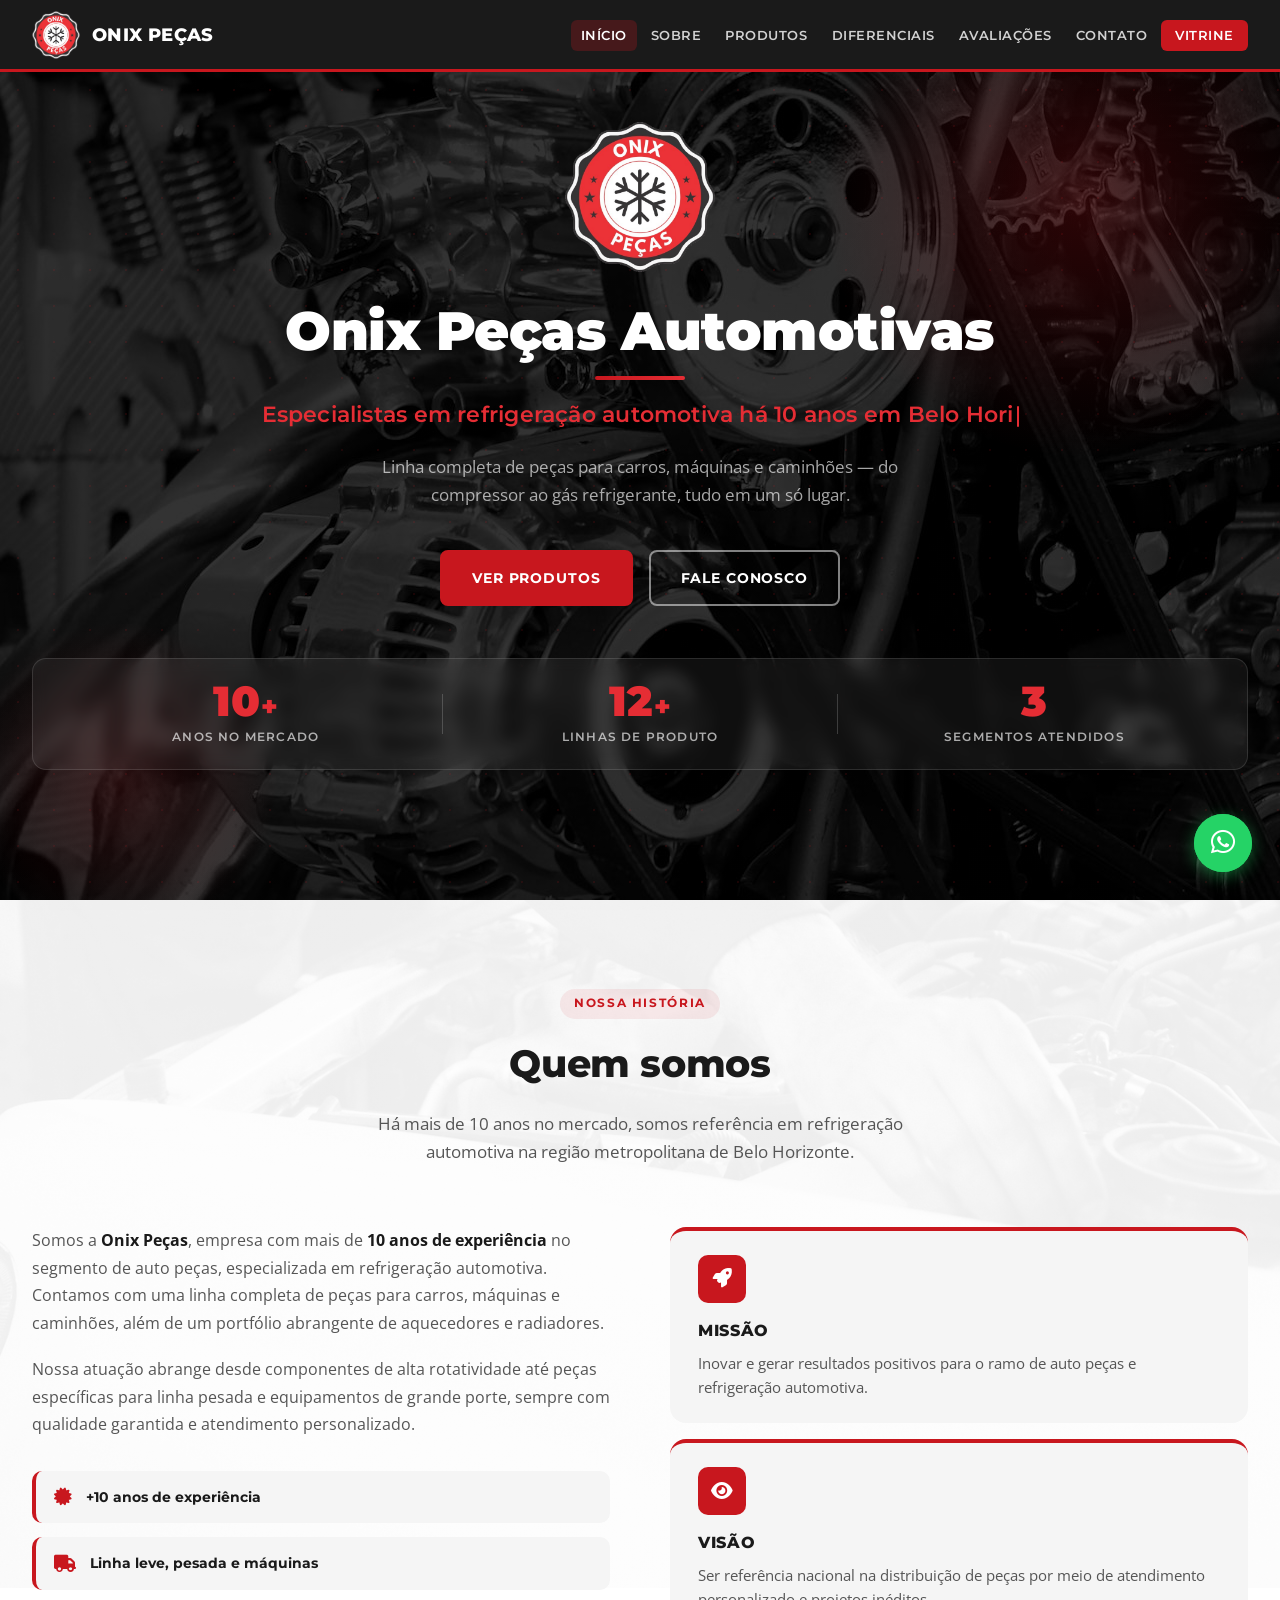
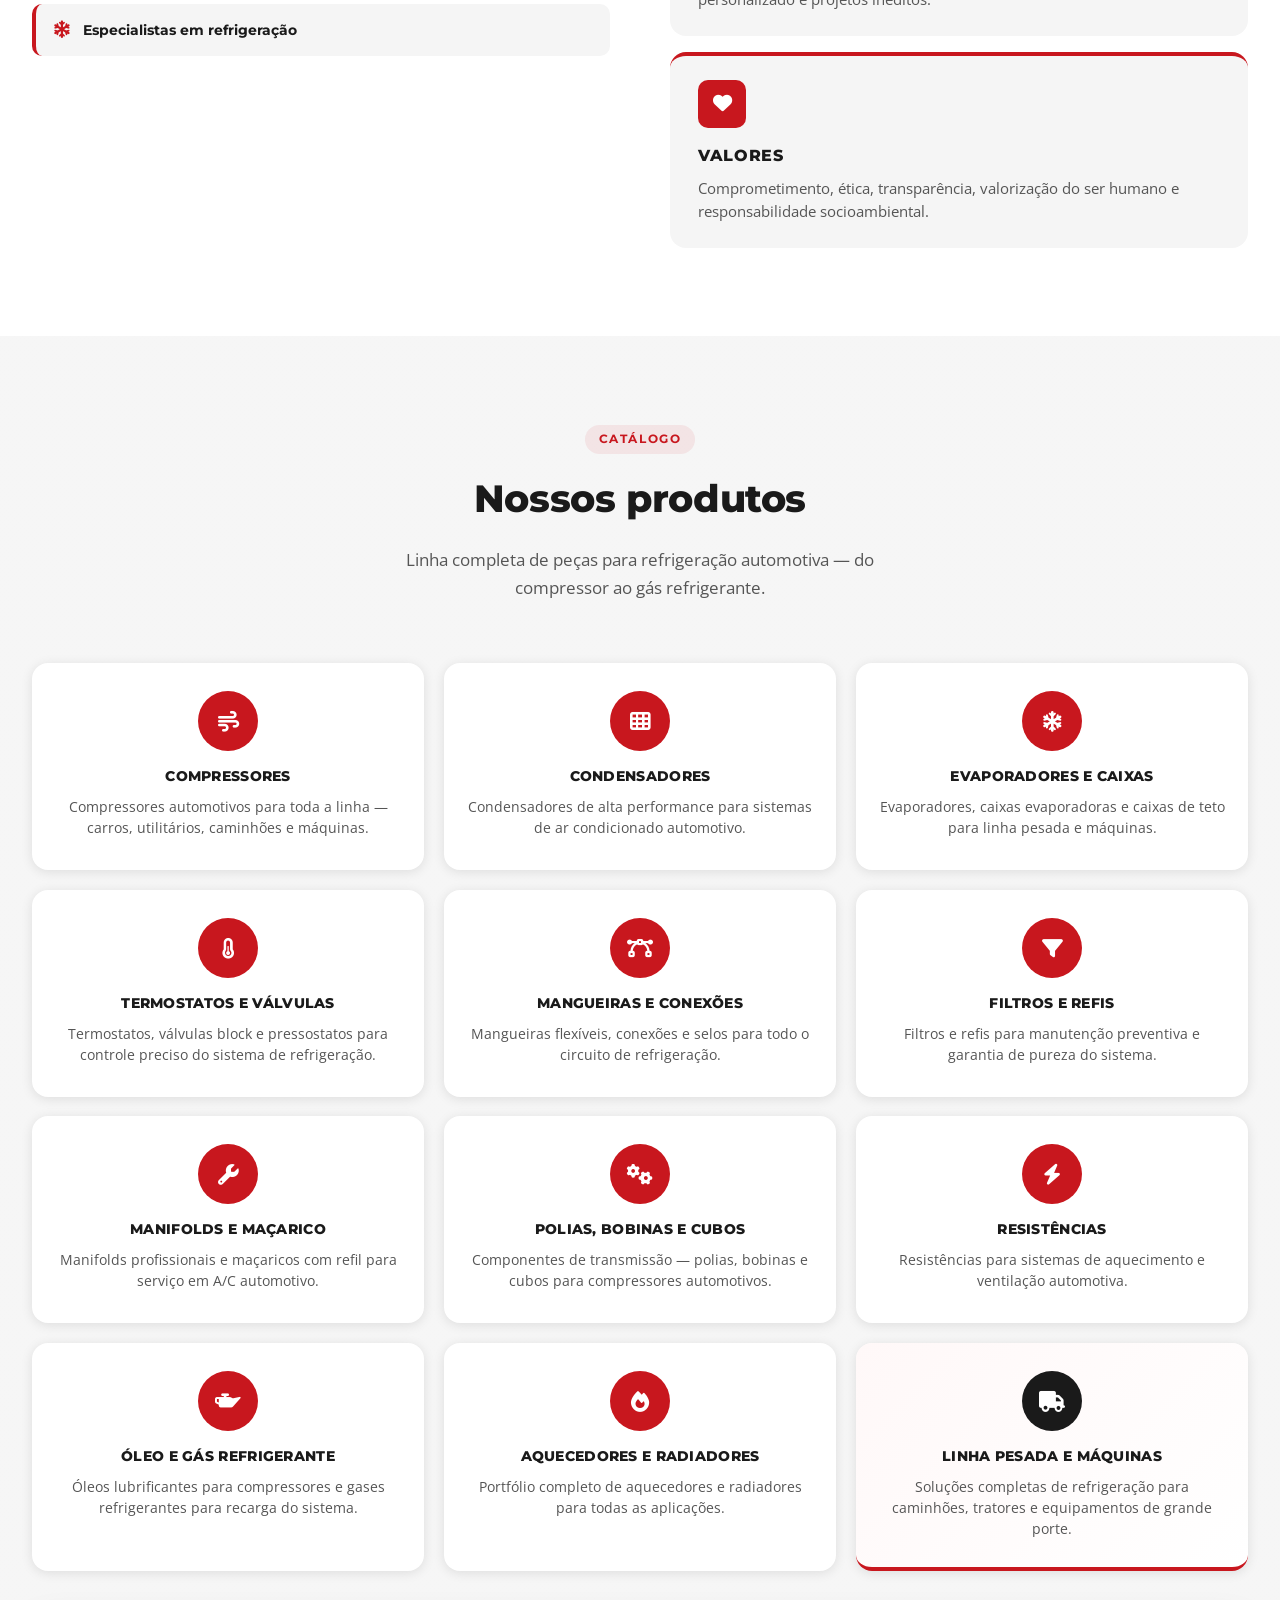
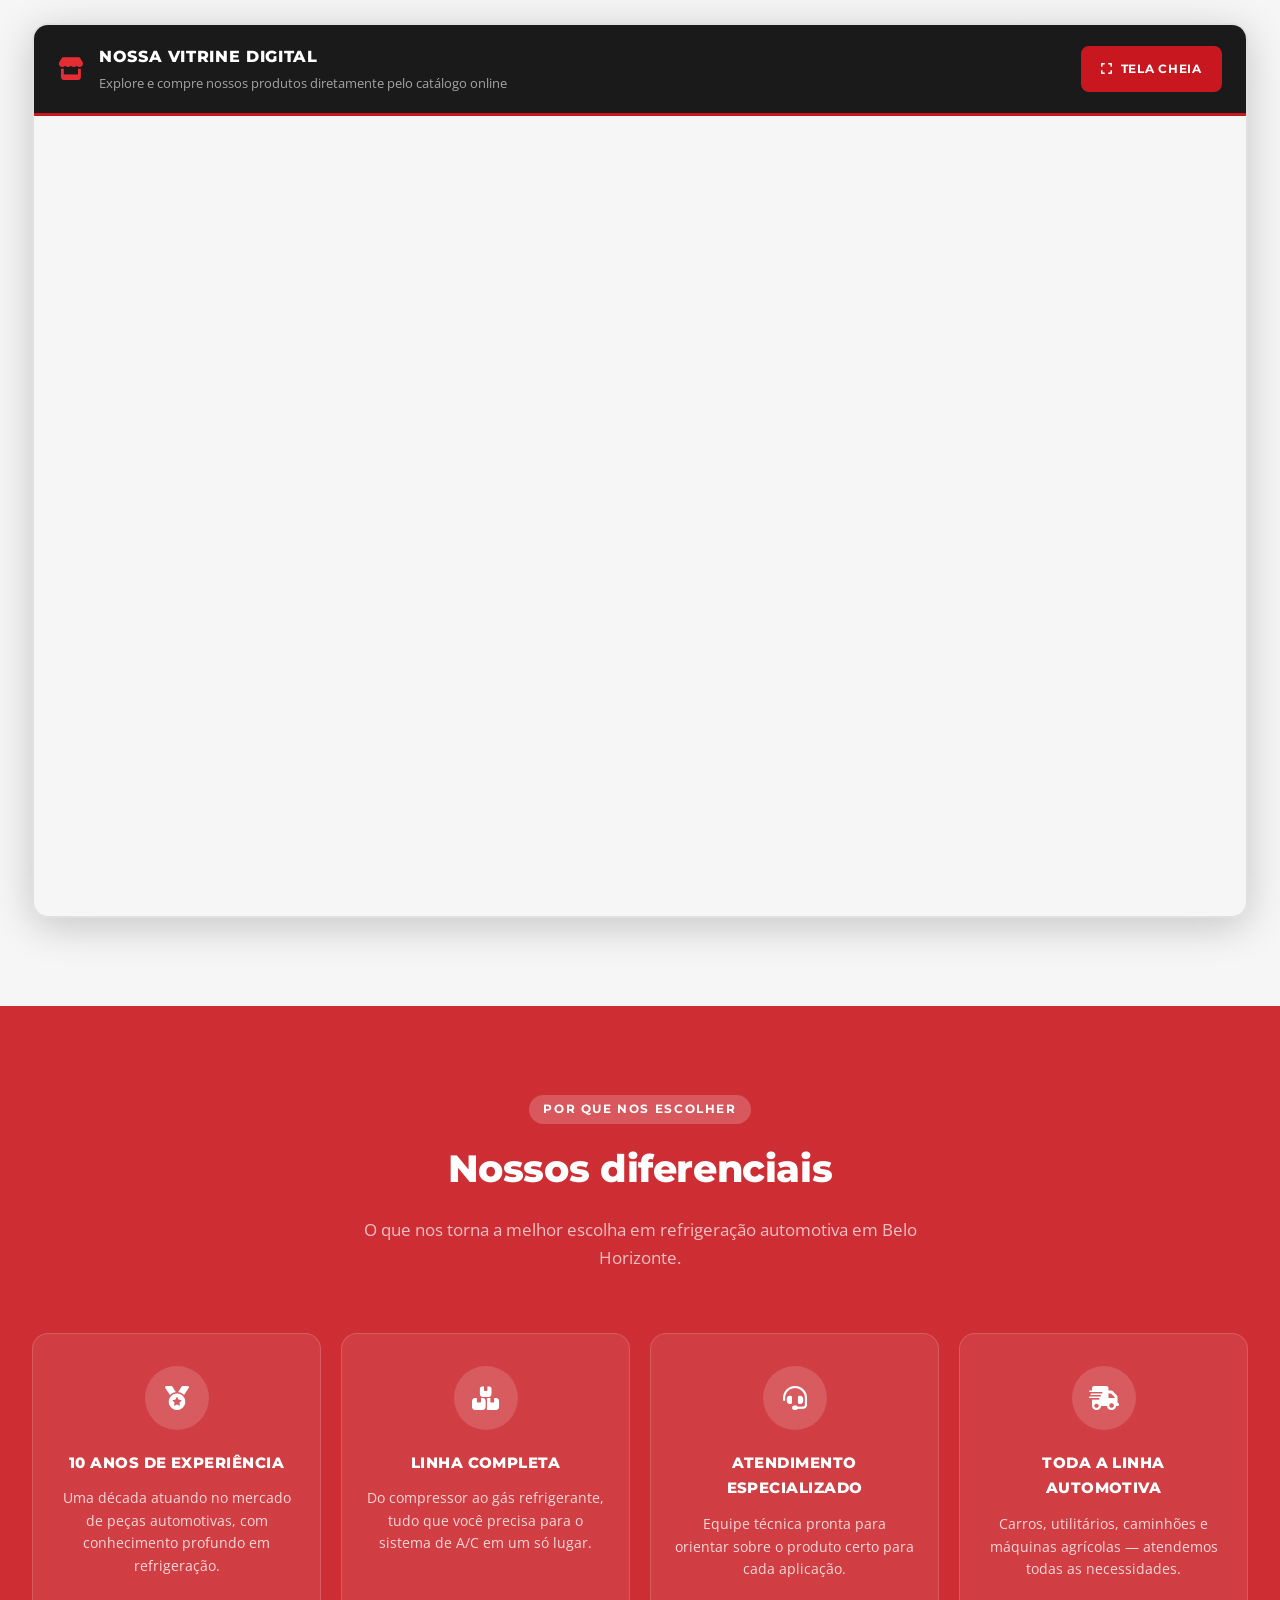
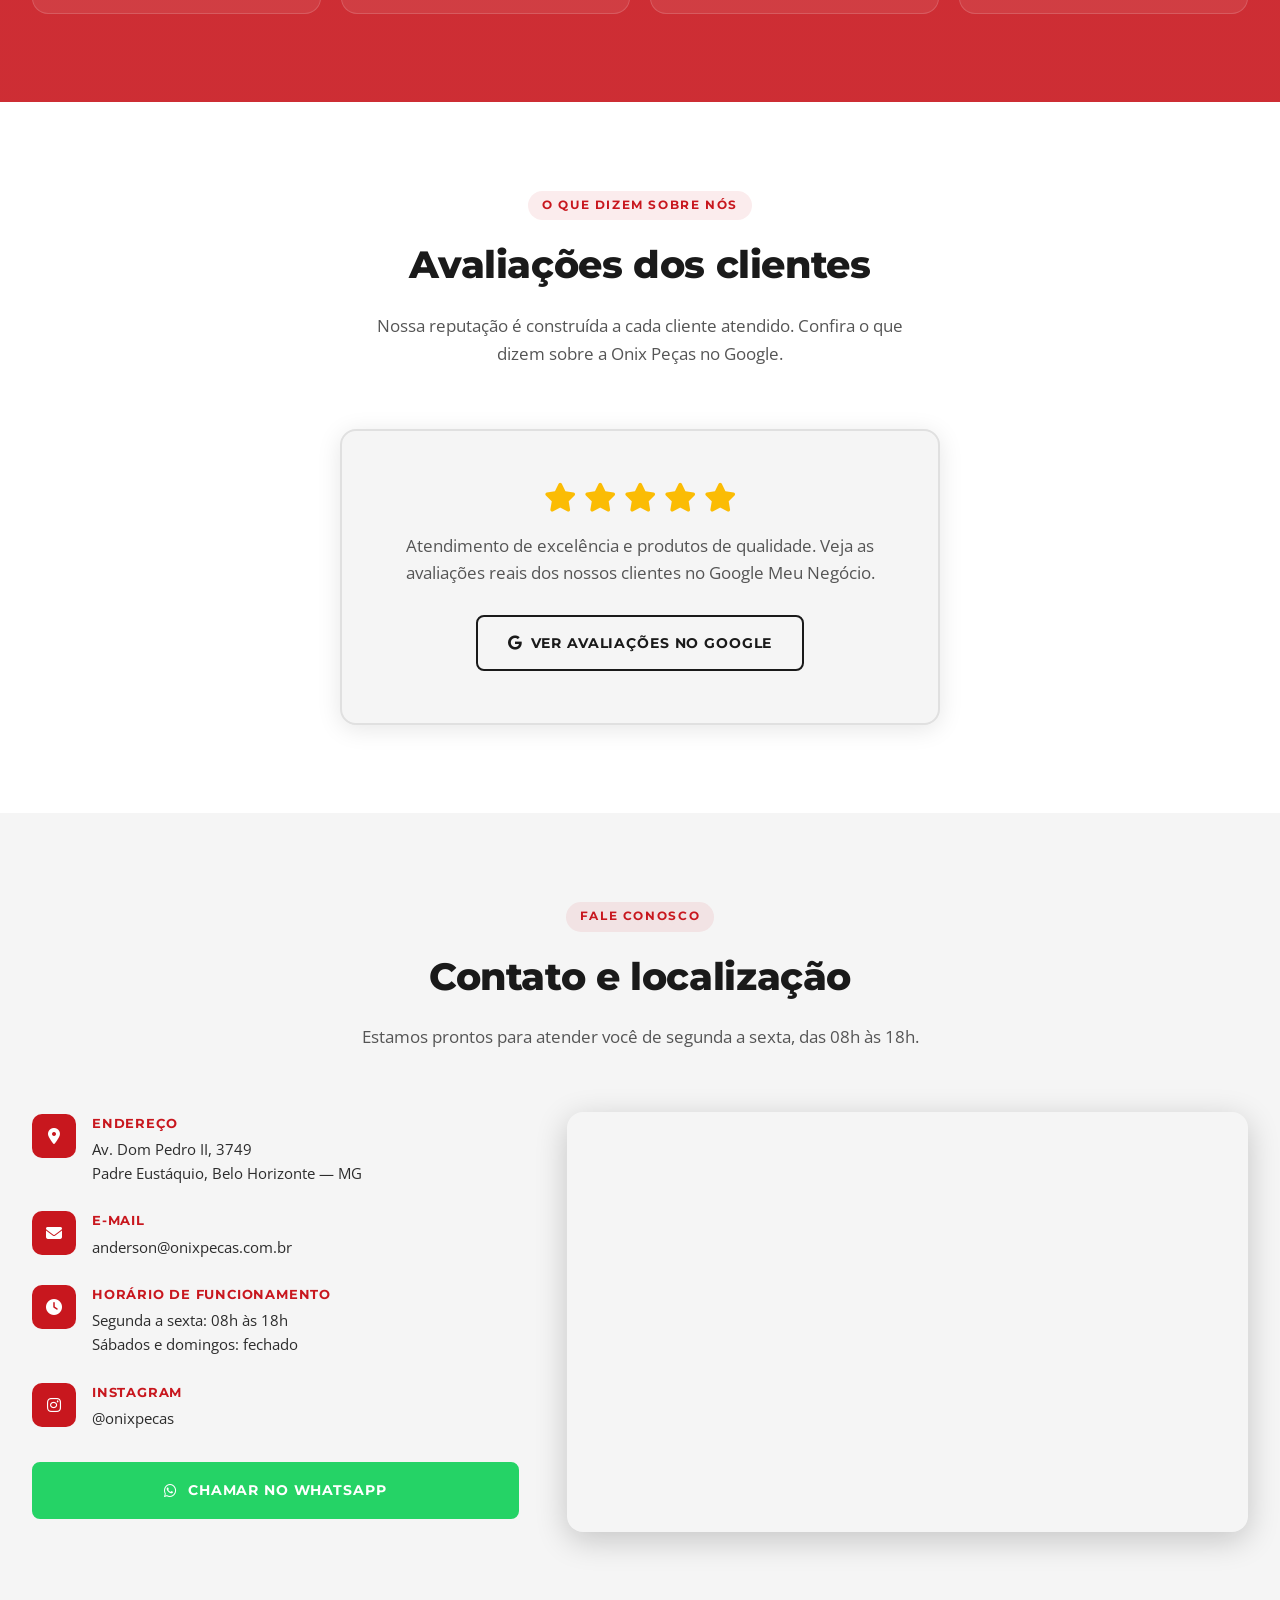
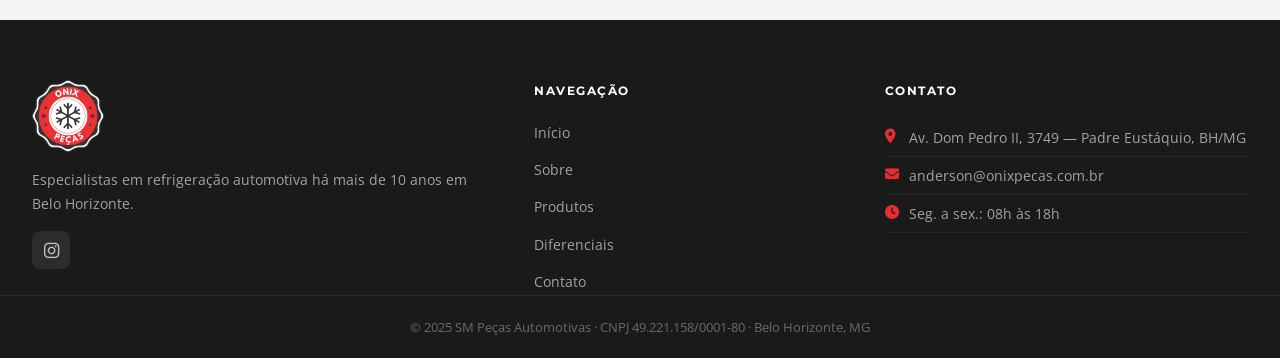
<file: index.html>
<!DOCTYPE html>
<html lang="pt-BR">
<head>
  <meta charset="UTF-8">
  <meta name="viewport" content="width=device-width, initial-scale=1.0">
  <title>Onix Peças Automotivas | Refrigeração Automotiva em BH</title>
  <meta name="description" content="Onix Peças Automotivas — especialista em refrigeração automotiva há 10 anos em Belo Horizonte. Compressores, condensadores, evaporadores e muito mais para carros, máquinas e caminhões.">

  <!-- Open Graph -->
  <meta property="og:title" content="Onix Peças Automotivas | Refrigeração Automotiva em BH">
  <meta property="og:description" content="Especialista em refrigeração automotiva há 10 anos em Belo Horizonte. Linha completa para carros, máquinas e caminhões.">
  <meta property="og:image" content="images/logo.png">
  <meta property="og:type" content="website">
  <meta property="og:url" content="">

  <!-- Favicon -->
  <link rel="icon" type="image/png" href="images/logo.png">

  <!-- Google Fonts -->
  <link rel="preconnect" href="https://fonts.googleapis.com">
  <link rel="preconnect" href="https://fonts.gstatic.com" crossorigin>
  <link href="https://fonts.googleapis.com/css2?family=Montserrat:wght@400;600;700;800;900&family=Open+Sans:wght@400;500;600&display=swap" rel="stylesheet">

  <!-- Font Awesome -->
  <link rel="stylesheet" href="https://cdnjs.cloudflare.com/ajax/libs/font-awesome/6.5.0/css/all.min.css">

  <link rel="stylesheet" href="style.css">
</head>
<body>

  <!-- ===== HEADER ===== -->
  <header id="header">
    <div class="container header-inner">
      <a href="#inicio" class="logo-link" aria-label="Onix Peças — início">
        <img src="images/logo.png" alt="Logo Onix Peças Automotivas" class="header-logo">
        <span class="brand-name">Onix Peças</span>
      </a>

      <nav class="desktop-nav" aria-label="Navegação principal">
        <ul>
          <li><a href="#inicio">Início</a></li>
          <li><a href="#sobre">Sobre</a></li>
          <li><a href="#produtos">Produtos</a></li>
          <li><a href="#diferenciais">Diferenciais</a></li>
          <li><a href="#depoimentos">Avaliações</a></li>
          <li><a href="#contato">Contato</a></li>
          <li><a href="vitrine.html" target="_blank" rel="noopener noreferrer" class="nav-vitrine">Vitrine</a></li>
        </ul>
      </nav>

      <button class="hamburger" id="hamburger" aria-label="Abrir menu" aria-expanded="false">
        <span></span><span></span><span></span>
      </button>
    </div>
  </header>

  <!-- Mobile nav — irmão do header, fora dele -->
  <nav class="mobile-nav" id="mobileNav" aria-label="Menu mobile" aria-hidden="true">
    <ul>
      <li><a href="#inicio" class="mobile-link">Início</a></li>
      <li><a href="#sobre" class="mobile-link">Sobre</a></li>
      <li><a href="#produtos" class="mobile-link">Produtos</a></li>
      <li><a href="#diferenciais" class="mobile-link">Diferenciais</a></li>
      <li><a href="#depoimentos" class="mobile-link">Avaliações</a></li>
      <li><a href="#contato" class="mobile-link">Contato</a></li>
      <li><a href="vitrine.html" class="mobile-link" target="_blank" rel="noopener noreferrer">Vitrine</a></li>
    </ul>
  </nav>
  <div class="overlay" id="overlay" aria-hidden="true"></div>


  <!-- ===== HERO ===== -->
  <section id="inicio" class="hero">
    <div class="hero-pattern" aria-hidden="true"></div>
    <div class="hero-accent-1" aria-hidden="true"></div>
    <div class="hero-accent-2" aria-hidden="true"></div>

    <div class="container hero-content">
      <img src="images/logo.png" alt="Onix Peças Automotivas" class="hero-logo">
      <h1>Onix Peças Automotivas</h1>
      <h2>Especialistas em refrigeração automotiva há 10 anos em Belo Horizonte</h2>
      <p class="hero-sub">Linha completa de peças para carros, máquinas e caminhões — do compressor ao gás refrigerante, tudo em um só lugar.</p>
      <div class="hero-cta">
        <a href="#produtos" class="btn btn-vermelho">Ver produtos</a>
        <a href="#contato" class="btn btn-outline-white">Fale conosco</a>
      </div>

      <div class="hero-stats" aria-label="Números da empresa">
        <div class="hero-stat">
          <div class="stat-num-wrap">
            <span class="stat-num" data-target="10">0</span><span class="stat-plus">+</span>
          </div>
          <span class="stat-label">Anos no mercado</span>
        </div>
        <div class="hero-stat-divider" aria-hidden="true"></div>
        <div class="hero-stat">
          <div class="stat-num-wrap">
            <span class="stat-num" data-target="12">0</span><span class="stat-plus">+</span>
          </div>
          <span class="stat-label">Linhas de produto</span>
        </div>
        <div class="hero-stat-divider" aria-hidden="true"></div>
        <div class="hero-stat">
          <div class="stat-num-wrap">
            <span class="stat-num" data-target="3">0</span>
          </div>
          <span class="stat-label">Segmentos atendidos</span>
        </div>
      </div>
    </div>
  </section>


  <!-- ===== SOBRE ===== -->
  <section id="sobre" class="section sobre-section">
    <div class="container">
      <div class="section-header">
        <span class="section-tag">Nossa história</span>
        <h2>Quem somos</h2>
        <p>Há mais de 10 anos no mercado, somos referência em refrigeração automotiva na região metropolitana de Belo Horizonte.</p>
      </div>

      <div class="sobre-grid">
        <div class="sobre-texto reveal">
          <p>Somos a <strong>Onix Peças</strong>, empresa com mais de <strong>10 anos de experiência</strong> no segmento de auto peças, especializada em refrigeração automotiva. Contamos com uma linha completa de peças para carros, máquinas e caminhões, além de um portfólio abrangente de aquecedores e radiadores.</p>
          <p>Nossa atuação abrange desde componentes de alta rotatividade até peças específicas para linha pesada e equipamentos de grande porte, sempre com qualidade garantida e atendimento personalizado.</p>

          <div class="sobre-badges">
            <div class="badge-item">
              <i class="fas fa-certificate" aria-hidden="true"></i>
              <span>+10 anos de experiência</span>
            </div>
            <div class="badge-item">
              <i class="fas fa-truck" aria-hidden="true"></i>
              <span>Linha leve, pesada e máquinas</span>
            </div>
            <div class="badge-item">
              <i class="fas fa-snowflake" aria-hidden="true"></i>
              <span>Especialistas em refrigeração</span>
            </div>
          </div>
        </div>

        <div class="mvv-grid reveal">
          <div class="mvv-card">
            <div class="mvv-icon" aria-hidden="true"><i class="fas fa-rocket"></i></div>
            <h3>Missão</h3>
            <p>Inovar e gerar resultados positivos para o ramo de auto peças e refrigeração automotiva.</p>
          </div>
          <div class="mvv-card">
            <div class="mvv-icon" aria-hidden="true"><i class="fas fa-eye"></i></div>
            <h3>Visão</h3>
            <p>Ser referência nacional na distribuição de peças por meio de atendimento personalizado e projetos inéditos.</p>
          </div>
          <div class="mvv-card">
            <div class="mvv-icon" aria-hidden="true"><i class="fas fa-heart"></i></div>
            <h3>Valores</h3>
            <p>Comprometimento, ética, transparência, valorização do ser humano e responsabilidade socioambiental.</p>
          </div>
        </div>
      </div>
    </div>
  </section>


  <!-- ===== PRODUTOS ===== -->
  <section id="produtos" class="section produtos-section">
    <div class="container">
      <div class="section-header">
        <span class="section-tag">Catálogo</span>
        <h2>Nossos produtos</h2>
        <p>Linha completa de peças para refrigeração automotiva — do compressor ao gás refrigerante.</p>
      </div>

      <div class="produtos-grid">

        <div class="produto-card reveal">
          <div class="produto-icon" aria-hidden="true"><i class="fas fa-wind"></i></div>
          <h3>Compressores</h3>
          <p>Compressores automotivos para toda a linha — carros, utilitários, caminhões e máquinas.</p>
        </div>

        <div class="produto-card reveal">
          <div class="produto-icon" aria-hidden="true"><i class="fas fa-table-cells"></i></div>
          <h3>Condensadores</h3>
          <p>Condensadores de alta performance para sistemas de ar condicionado automotivo.</p>
        </div>

        <div class="produto-card reveal">
          <div class="produto-icon" aria-hidden="true"><i class="fas fa-snowflake"></i></div>
          <h3>Evaporadores e caixas</h3>
          <p>Evaporadores, caixas evaporadoras e caixas de teto para linha pesada e máquinas.</p>
        </div>

        <div class="produto-card reveal">
          <div class="produto-icon" aria-hidden="true"><i class="fas fa-thermometer-half"></i></div>
          <h3>Termostatos e válvulas</h3>
          <p>Termostatos, válvulas block e pressostatos para controle preciso do sistema de refrigeração.</p>
        </div>

        <div class="produto-card reveal">
          <div class="produto-icon" aria-hidden="true"><i class="fas fa-bezier-curve"></i></div>
          <h3>Mangueiras e conexões</h3>
          <p>Mangueiras flexíveis, conexões e selos para todo o circuito de refrigeração.</p>
        </div>

        <div class="produto-card reveal">
          <div class="produto-icon" aria-hidden="true"><i class="fas fa-filter"></i></div>
          <h3>Filtros e refis</h3>
          <p>Filtros e refis para manutenção preventiva e garantia de pureza do sistema.</p>
        </div>

        <div class="produto-card reveal">
          <div class="produto-icon" aria-hidden="true"><i class="fas fa-wrench"></i></div>
          <h3>Manifolds e maçarico</h3>
          <p>Manifolds profissionais e maçaricos com refil para serviço em A/C automotivo.</p>
        </div>

        <div class="produto-card reveal">
          <div class="produto-icon" aria-hidden="true"><i class="fas fa-gears"></i></div>
          <h3>Polias, bobinas e cubos</h3>
          <p>Componentes de transmissão — polias, bobinas e cubos para compressores automotivos.</p>
        </div>

        <div class="produto-card reveal">
          <div class="produto-icon" aria-hidden="true"><i class="fas fa-bolt"></i></div>
          <h3>Resistências</h3>
          <p>Resistências para sistemas de aquecimento e ventilação automotiva.</p>
        </div>

        <div class="produto-card reveal">
          <div class="produto-icon" aria-hidden="true"><i class="fas fa-oil-can"></i></div>
          <h3>Óleo e gás refrigerante</h3>
          <p>Óleos lubrificantes para compressores e gases refrigerantes para recarga do sistema.</p>
        </div>

        <div class="produto-card reveal">
          <div class="produto-icon" aria-hidden="true"><i class="fas fa-fire"></i></div>
          <h3>Aquecedores e radiadores</h3>
          <p>Portfólio completo de aquecedores e radiadores para todas as aplicações.</p>
        </div>

        <div class="produto-card produto-destaque reveal">
          <div class="produto-icon" aria-hidden="true"><i class="fas fa-truck"></i></div>
          <h3>Linha pesada e máquinas</h3>
          <p>Soluções completas de refrigeração para caminhões, tratores e equipamentos de grande porte.</p>
        </div>

      </div>

      <!-- Vitrine digital -->
      <div class="vitrine-embed reveal">
        <div class="vitrine-embed-header">
          <i class="fas fa-store" aria-hidden="true"></i>
          <div>
            <h3>Nossa vitrine digital</h3>
            <p>Explore e compre nossos produtos diretamente pelo catálogo online</p>
          </div>
          <a href="vitrine.html" target="_blank" rel="noopener noreferrer" class="btn btn-vermelho vitrine-btn-expand">
            <i class="fas fa-expand" aria-hidden="true"></i> Tela cheia
          </a>
        </div>
        <iframe
          src="https://andersononixpecascombr.egestor.com.br/vitrine/"
          style="width:100%; height:800px; border:none;"
          title="Vitrine digital Onix Peças Automotivas"
          loading="lazy"
          allowfullscreen
        ></iframe>
      </div>

    </div>
  </section>


  <!-- ===== DIFERENCIAIS ===== -->
  <section id="diferenciais" class="section diferenciais-section">
    <div class="container">
      <div class="section-header section-header-light">
        <span class="section-tag section-tag-light">Por que nos escolher</span>
        <h2>Nossos diferenciais</h2>
        <p>O que nos torna a melhor escolha em refrigeração automotiva em Belo Horizonte.</p>
      </div>

      <div class="diferenciais-grid">
        <div class="dif-card reveal">
          <div class="dif-icon" aria-hidden="true"><i class="fas fa-medal"></i></div>
          <h3>10 anos de experiência</h3>
          <p>Uma década atuando no mercado de peças automotivas, com conhecimento profundo em refrigeração.</p>
        </div>
        <div class="dif-card reveal">
          <div class="dif-icon" aria-hidden="true"><i class="fas fa-boxes-stacked"></i></div>
          <h3>Linha completa</h3>
          <p>Do compressor ao gás refrigerante, tudo que você precisa para o sistema de A/C em um só lugar.</p>
        </div>
        <div class="dif-card reveal">
          <div class="dif-icon" aria-hidden="true"><i class="fas fa-headset"></i></div>
          <h3>Atendimento especializado</h3>
          <p>Equipe técnica pronta para orientar sobre o produto certo para cada aplicação.</p>
        </div>
        <div class="dif-card reveal">
          <div class="dif-icon" aria-hidden="true"><i class="fas fa-truck-fast"></i></div>
          <h3>Toda a linha automotiva</h3>
          <p>Carros, utilitários, caminhões e máquinas agrícolas — atendemos todas as necessidades.</p>
        </div>
      </div>
    </div>
  </section>


  <!-- ===== AVALIAÇÕES ===== -->
  <section id="depoimentos" class="section avaliacoes-section">
    <div class="container">
      <div class="section-header">
        <span class="section-tag">O que dizem sobre nós</span>
        <h2>Avaliações dos clientes</h2>
        <p>Nossa reputação é construída a cada cliente atendido. Confira o que dizem sobre a Onix Peças no Google.</p>
      </div>

      <div class="google-review-box reveal">
        <div class="review-stars" aria-label="5 estrelas">
          <i class="fas fa-star" aria-hidden="true"></i>
          <i class="fas fa-star" aria-hidden="true"></i>
          <i class="fas fa-star" aria-hidden="true"></i>
          <i class="fas fa-star" aria-hidden="true"></i>
          <i class="fas fa-star" aria-hidden="true"></i>
        </div>
        <p class="review-text">Atendimento de excelência e produtos de qualidade. Veja as avaliações reais dos nossos clientes no Google Meu Negócio.</p>
        <a
          href="https://www.google.com/search?q=onix+pe%C3%A7as+bh"
          target="_blank"
          rel="noopener noreferrer"
          class="btn btn-dark-outline"
        >
          <i class="fab fa-google" aria-hidden="true"></i> Ver avaliações no Google
        </a>
      </div>
    </div>
  </section>


  <!-- ===== CONTATO ===== -->
  <section id="contato" class="section contato-section">
    <div class="container">
      <div class="section-header">
        <span class="section-tag">Fale conosco</span>
        <h2>Contato e localização</h2>
        <p>Estamos prontos para atender você de segunda a sexta, das 08h às 18h.</p>
      </div>

      <div class="contato-grid">
        <div class="contato-info reveal">

          <div class="contato-item">
            <div class="contato-item-icon" aria-hidden="true"><i class="fas fa-map-marker-alt"></i></div>
            <div>
              <h3>Endereço</h3>
              <p>Av. Dom Pedro II, 3749<br>Padre Eustáquio, Belo Horizonte — MG</p>
            </div>
          </div>

          <div class="contato-item">
            <div class="contato-item-icon" aria-hidden="true"><i class="fas fa-envelope"></i></div>
            <div>
              <h3>E-mail</h3>
              <p><a href="mailto:anderson@onixpecas.com.br">anderson@onixpecas.com.br</a></p>
            </div>
          </div>

          <div class="contato-item">
            <div class="contato-item-icon" aria-hidden="true"><i class="fas fa-clock"></i></div>
            <div>
              <h3>Horário de funcionamento</h3>
              <p>Segunda a sexta: 08h às 18h<br>Sábados e domingos: fechado</p>
            </div>
          </div>

          <div class="contato-item">
            <div class="contato-item-icon" aria-hidden="true"><i class="fab fa-instagram"></i></div>
            <div>
              <h3>Instagram</h3>
              <p><a href="https://www.instagram.com/onixpecas/" target="_blank" rel="noopener noreferrer">@onixpecas</a></p>
            </div>
          </div>

          <!-- IMPORTANTE: Substitua XXXXXXXXXXX pelo número de WhatsApp (com DDD, sem espaços, sem traços) -->
          <a href="https://wa.me/55XXXXXXXXXXX" class="btn btn-whatsapp-contato" target="_blank" rel="noopener noreferrer">
            <i class="fab fa-whatsapp" aria-hidden="true"></i> Chamar no WhatsApp
          </a>

        </div>

        <div class="mapa-container reveal">
          <iframe
            src="https://maps.google.com/maps?q=-19.9128262,-43.9763071&z=16&output=embed"
            width="100%"
            height="100%"
            style="border:0;"
            allowfullscreen=""
            loading="lazy"
            referrerpolicy="no-referrer-when-downgrade"
            title="Localização da Onix Peças Automotivas — Av. Dom Pedro II, 3749, Belo Horizonte"
          ></iframe>
        </div>
      </div>
    </div>
  </section>


  <!-- ===== FOOTER ===== -->
  <footer class="footer">
    <div class="container footer-grid">
      <div class="footer-brand">
        <img src="images/logo.png" alt="Onix Peças Automotivas" class="footer-logo">
        <p>Especialistas em refrigeração automotiva há mais de 10 anos em Belo Horizonte.</p>
        <div class="footer-social">
          <a href="https://www.instagram.com/onixpecas/" target="_blank" rel="noopener noreferrer" aria-label="Instagram da Onix Peças">
            <i class="fab fa-instagram" aria-hidden="true"></i>
          </a>
        </div>
      </div>

      <div class="footer-nav">
        <h4>Navegação</h4>
        <ul>
          <li><a href="#inicio">Início</a></li>
          <li><a href="#sobre">Sobre</a></li>
          <li><a href="#produtos">Produtos</a></li>
          <li><a href="#diferenciais">Diferenciais</a></li>
          <li><a href="#contato">Contato</a></li>
        </ul>
      </div>

      <div class="footer-contato">
        <h4>Contato</h4>
        <p><i class="fas fa-map-marker-alt" aria-hidden="true"></i> Av. Dom Pedro II, 3749 — Padre Eustáquio, BH/MG</p>
        <p><i class="fas fa-envelope" aria-hidden="true"></i> anderson@onixpecas.com.br</p>
        <p><i class="fas fa-clock" aria-hidden="true"></i> Seg. a sex.: 08h às 18h</p>
      </div>
    </div>

    <div class="footer-bottom">
      <p>© 2025 SM Peças Automotivas · CNPJ 49.221.158/0001-80 · Belo Horizonte, MG</p>
    </div>
  </footer>


  <!-- Botão flutuante WhatsApp -->
  <!-- IMPORTANTE: Substitua XXXXXXXXXXX pelo número de WhatsApp (com DDD, sem espaços, sem traços) -->
  <a
    href="https://wa.me/55XXXXXXXXXXX"
    class="whatsapp-float"
    target="_blank"
    rel="noopener noreferrer"
    aria-label="Falar com a Onix Peças no WhatsApp"
  >
    <i class="fab fa-whatsapp" aria-hidden="true"></i>
  </a>

  <!-- Rodapé MonteSite - Atualização Automática -->
  <div id="montesite-footer-badge"></div>
  <script src="https://vaabpicspdbolvutnscp.supabase.co/functions/v1/get-footer-iframe"></script>

  <script src="script.js"></script>
</body>
</html>
</file>
<file: style.css>
/* ==========================================
   ONIX PEÇAS AUTOMOTIVAS — Stylesheet
   Paleta: Vermelho #C8171E | Preto #1A1A1A | Branco #FFFFFF
   ========================================== */

/* ===== VARIÁVEIS ===== */
:root {
  --vermelho: #C8171E;
  --vermelho-escuro: #A01015;
  --vermelho-claro: #E52D34;
  --preto: #1A1A1A;
  --cinza-escuro: #2C2C2C;
  --cinza-medio: #555;
  --cinza: #888;
  --cinza-claro: #F5F5F5;
  --branco: #FFFFFF;
  --borda: #E0E0E0;
  --sombra: rgba(0, 0, 0, 0.10);
  --sombra-forte: rgba(0, 0, 0, 0.20);
  --header-height: 72px;

  --font-titulo: 'Montserrat', sans-serif;
  --font-corpo: 'Open Sans', sans-serif;

  --radius: 10px;
  --radius-lg: 16px;
  --transicao: 0.3s ease;
}

/* ===== RESET & BASE ===== */
*, *::before, *::after {
  margin: 0;
  padding: 0;
  box-sizing: border-box;
}

html {
  scroll-behavior: smooth;
  overflow-x: hidden;
  width: 100%;
}

body {
  font-family: var(--font-corpo);
  font-size: 16px;
  color: var(--cinza-escuro);
  background: var(--branco);
  overflow-x: hidden;
  line-height: 1.7;
  width: 100%;
  margin: 0;
  padding: 0;
}

img {
  max-width: 100%;
  display: block;
}

a {
  color: inherit;
  text-decoration: none;
  transition: color var(--transicao);
}

ul {
  list-style: none;
}

/* ===== CONTAINER ===== */
.container {
  width: 100%;
  max-width: 1200px;
  margin: 0 auto;
  padding: 0 24px;
  box-sizing: border-box;
}

/* ===== SEÇÕES ===== */
section {
  width: 100%;
  overflow-x: hidden;
}

.section {
  padding: 96px 0;
  width: 100%;
}

/* ===== HEADER ===== */
header {
  position: fixed;
  top: 0;
  left: 0;
  width: 100%;
  height: var(--header-height);
  background: var(--preto);
  z-index: 900;
  border-bottom: 3px solid var(--vermelho);
  transition: box-shadow var(--transicao);
}

header.scrolled {
  box-shadow: 0 4px 20px rgba(0, 0, 0, 0.35);
}

.header-inner {
  height: 100%;
  display: flex;
  align-items: center;
  justify-content: space-between;
  gap: 24px;
}

.logo-link {
  display: flex;
  align-items: center;
  gap: 12px;
  flex-shrink: 0;
}

.header-logo {
  height: 48px;
  width: auto;
  object-fit: contain;
}

.brand-name {
  font-family: var(--font-titulo);
  font-size: 1.15rem;
  font-weight: 800;
  color: var(--branco);
  letter-spacing: 0.02em;
  text-transform: uppercase;
}

/* Desktop nav */
.desktop-nav ul {
  display: flex;
  align-items: center;
  gap: 4px;
}

.desktop-nav ul li a {
  font-family: var(--font-titulo);
  font-size: 0.85rem;
  font-weight: 600;
  color: rgba(255, 255, 255, 0.8);
  text-transform: uppercase;
  letter-spacing: 0.04em;
  padding: 8px 14px;
  border-radius: 6px;
  transition: color var(--transicao), background var(--transicao);
}

.desktop-nav ul li a:hover,
.desktop-nav ul li a.active {
  color: var(--branco);
  background: rgba(200, 23, 30, 0.25);
}

/* Hamburger */
.hamburger {
  display: none;
  flex-direction: column;
  justify-content: center;
  gap: 5px;
  width: 38px;
  height: 38px;
  background: transparent;
  border: none;
  cursor: pointer;
  padding: 4px;
  flex-shrink: 0;
  border-radius: 6px;
  transition: background var(--transicao);
}

.hamburger:hover {
  background: rgba(200, 23, 30, 0.2);
}

.hamburger span {
  display: block;
  width: 100%;
  height: 2px;
  background: var(--branco);
  border-radius: 2px;
  transition: transform var(--transicao), opacity var(--transicao);
  transform-origin: center;
}

.hamburger.open span:nth-child(1) { transform: translateY(7px) rotate(45deg); }
.hamburger.open span:nth-child(2) { opacity: 0; transform: scaleX(0); }
.hamburger.open span:nth-child(3) { transform: translateY(-7px) rotate(-45deg); }

/* ===== MOBILE NAV ===== */
.mobile-nav {
  position: fixed;
  top: var(--header-height);
  left: 0;
  width: 100%;
  background: var(--cinza-escuro);
  z-index: 850;
  transform: translateY(-110%);
  transition: transform 0.35s cubic-bezier(0.4, 0, 0.2, 1);
  border-bottom: 3px solid var(--vermelho);
}

.mobile-nav.open {
  transform: translateY(0);
}

.mobile-nav ul {
  padding: 8px 0;
}

.mobile-nav ul li a {
  display: block;
  font-family: var(--font-titulo);
  font-size: 0.9rem;
  font-weight: 700;
  color: rgba(255, 255, 255, 0.85);
  text-transform: uppercase;
  letter-spacing: 0.04em;
  padding: 14px 28px;
  border-bottom: 1px solid rgba(255, 255, 255, 0.06);
  transition: background var(--transicao), color var(--transicao);
}

.mobile-nav ul li a:hover {
  background: var(--vermelho);
  color: var(--branco);
}

.overlay {
  display: none;
  position: fixed;
  inset: 0;
  background: rgba(0, 0, 0, 0.55);
  z-index: 800;
}

.overlay.show {
  display: block;
}


/* ===== HERO ===== */
.hero {
  position: relative;
  min-height: 100vh;
  background:
    linear-gradient(rgba(0, 0, 0, 0.80), rgba(0, 0, 0, 0.80)),
    url('images/bg-hero.jpg') center / cover no-repeat;
  background-attachment: scroll, fixed;
  display: flex;
  align-items: center;
  padding-top: var(--header-height);
  padding-bottom: 80px;
}

/* Padrão de pontos decorativo */
.hero-pattern {
  position: absolute;
  inset: 0;
  background-image: radial-gradient(circle, rgba(200, 23, 30, 0.12) 1px, transparent 1px);
  background-size: 36px 36px;
  pointer-events: none;
}

/* Acento vermelho superior direito */
.hero-accent-1 {
  position: absolute;
  top: -60px;
  right: -60px;
  width: 520px;
  height: 520px;
  background: radial-gradient(circle, rgba(200, 23, 30, 0.22) 0%, transparent 70%);
  pointer-events: none;
}

/* Acento vermelho inferior esquerdo */
.hero-accent-2 {
  position: absolute;
  bottom: -40px;
  left: -40px;
  width: 320px;
  height: 320px;
  background: radial-gradient(circle, rgba(200, 23, 30, 0.14) 0%, transparent 70%);
  pointer-events: none;
}

.hero-content {
  position: relative;
  z-index: 1;
  text-align: center;
  max-width: 820px;
  margin: 0 auto;
}

.hero-logo {
  width: 150px;
  height: auto;
  margin: 0 auto 28px;
}

.hero-content h1 {
  font-family: var(--font-titulo);
  font-size: clamp(2rem, 5vw, 3.4rem);
  font-weight: 900;
  color: var(--branco);
  line-height: 1.15;
  letter-spacing: -0.01em;
  margin-bottom: 16px;
}

.hero-content h2 {
  font-family: var(--font-titulo);
  font-size: clamp(1rem, 2.5vw, 1.35rem);
  font-weight: 600;
  color: var(--vermelho-claro);
  margin-bottom: 20px;
  letter-spacing: 0.01em;
}

.hero-sub {
  font-size: clamp(0.9rem, 1.8vw, 1.05rem);
  color: rgba(255, 255, 255, 0.65);
  max-width: 600px;
  margin: 0 auto 40px;
}

.hero-cta {
  display: flex;
  justify-content: center;
  align-items: center;
  gap: 16px;
  flex-wrap: wrap;
}


/* ===== BOTÕES ===== */
.btn {
  display: inline-flex;
  align-items: center;
  justify-content: center;
  gap: 8px;
  font-family: var(--font-titulo);
  font-size: 0.9rem;
  font-weight: 700;
  text-transform: uppercase;
  letter-spacing: 0.06em;
  padding: 14px 30px;
  border-radius: 8px;
  border: 2px solid transparent;
  cursor: pointer;
  transition: background var(--transicao), color var(--transicao), border-color var(--transicao), transform var(--transicao), box-shadow var(--transicao);
  text-decoration: none;
  white-space: nowrap;
}

.btn-vermelho {
  background: var(--vermelho);
  color: var(--branco);
  border-color: var(--vermelho);
}
.btn-vermelho:hover {
  background: var(--vermelho-escuro);
  border-color: var(--vermelho-escuro);
  transform: translateY(-2px);
  box-shadow: 0 8px 24px rgba(200, 23, 30, 0.4);
}

.btn-outline-white {
  background: transparent;
  color: var(--branco);
  border-color: rgba(255, 255, 255, 0.5);
}
.btn-outline-white:hover {
  background: rgba(255, 255, 255, 0.12);
  border-color: var(--branco);
  color: var(--branco);
  transform: translateY(-2px);
}

.btn-dark-outline {
  background: transparent;
  color: var(--preto);
  border-color: var(--preto);
}
.btn-dark-outline:hover {
  background: var(--preto);
  color: var(--branco);
  transform: translateY(-2px);
}

.btn-whatsapp-contato {
  display: inline-flex;
  align-items: center;
  gap: 10px;
  font-family: var(--font-titulo);
  font-size: 0.9rem;
  font-weight: 700;
  text-transform: uppercase;
  letter-spacing: 0.06em;
  padding: 14px 28px;
  background: #25D366;
  color: var(--branco);
  border: 2px solid #25D366;
  border-radius: 8px;
  margin-top: 8px;
  transition: background var(--transicao), transform var(--transicao), box-shadow var(--transicao);
}
.btn-whatsapp-contato:hover {
  background: #1aa54f;
  border-color: #1aa54f;
  transform: translateY(-2px);
  box-shadow: 0 8px 24px rgba(37, 211, 102, 0.35);
}


/* ===== SECTION HEADER ===== */
.section-header {
  text-align: center;
  margin-bottom: 60px;
}

.section-header h2 {
  font-family: var(--font-titulo);
  font-size: clamp(1.6rem, 3.5vw, 2.4rem);
  font-weight: 800;
  color: var(--preto);
  margin-bottom: 14px;
  letter-spacing: -0.01em;
}

.section-header p {
  font-size: 1.05rem;
  color: var(--cinza-medio);
  max-width: 560px;
  margin: 0 auto;
}

.section-tag {
  display: inline-block;
  font-family: var(--font-titulo);
  font-size: 0.72rem;
  font-weight: 700;
  text-transform: uppercase;
  letter-spacing: 0.14em;
  color: var(--vermelho);
  background: rgba(200, 23, 30, 0.08);
  padding: 5px 14px;
  border-radius: 20px;
  margin-bottom: 12px;
}

/* Variante para fundo escuro */
.section-header-light h2 {
  color: var(--branco);
}
.section-header-light p {
  color: rgba(255, 255, 255, 0.7);
}
.section-tag-light {
  color: var(--branco);
  background: rgba(255, 255, 255, 0.2);
}


/* ===== SOBRE ===== */
.sobre-section {
  background:
    linear-gradient(rgba(255, 255, 255, 0.93), rgba(255, 255, 255, 0.93)),
    url('images/bg-sobre.jpg') center / cover no-repeat;
  background-attachment: scroll, fixed;
}

.sobre-grid {
  display: grid;
  grid-template-columns: 1fr 1fr;
  gap: 60px;
  align-items: start;
}

.sobre-texto p {
  color: var(--cinza-medio);
  margin-bottom: 18px;
  font-size: 1.02rem;
}

.sobre-texto strong {
  color: var(--preto);
  font-weight: 700;
}

.sobre-badges {
  display: flex;
  flex-direction: column;
  gap: 14px;
  margin-top: 32px;
}

.badge-item {
  display: flex;
  align-items: center;
  gap: 14px;
  font-family: var(--font-titulo);
  font-size: 0.9rem;
  font-weight: 700;
  color: var(--preto);
  background: var(--cinza-claro);
  padding: 14px 18px;
  border-radius: var(--radius);
  border-left: 4px solid var(--vermelho);
}

.badge-item i {
  color: var(--vermelho);
  font-size: 1.1rem;
  flex-shrink: 0;
}

/* MVV grid */
.mvv-grid {
  display: flex;
  flex-direction: column;
  gap: 16px;
}

.mvv-card {
  background: var(--cinza-claro);
  border-radius: var(--radius-lg);
  padding: 24px 28px;
  border-top: 4px solid var(--vermelho);
  transition: transform var(--transicao), box-shadow var(--transicao);
}

.mvv-card:hover {
  transform: translateY(-4px);
  box-shadow: 0 12px 32px var(--sombra);
}

.mvv-icon {
  width: 48px;
  height: 48px;
  background: var(--vermelho);
  border-radius: 10px;
  display: flex;
  align-items: center;
  justify-content: center;
  margin-bottom: 14px;
}

.mvv-icon i {
  font-size: 1.2rem;
  color: var(--branco);
}

.mvv-card h3 {
  font-family: var(--font-titulo);
  font-size: 1rem;
  font-weight: 800;
  color: var(--preto);
  margin-bottom: 8px;
  text-transform: uppercase;
  letter-spacing: 0.04em;
}

.mvv-card p {
  font-size: 0.92rem;
  color: var(--cinza-medio);
  line-height: 1.6;
}


/* ===== PRODUTOS ===== */
.produtos-section {
  background:
    linear-gradient(rgba(245, 245, 245, 0.91), rgba(245, 245, 245, 0.91)),
    url('images/bg-produtos.jpg') center / cover no-repeat;
  background-attachment: scroll, fixed;
}

.produtos-grid {
  display: grid;
  grid-template-columns: repeat(4, 1fr);
  gap: 20px;
}

.produto-card {
  background: var(--branco);
  border-radius: var(--radius-lg);
  padding: 28px 22px;
  text-align: center;
  box-shadow: 0 2px 12px var(--sombra);
  border-bottom: 4px solid transparent;
  transition: transform var(--transicao), box-shadow var(--transicao), border-color var(--transicao);
  cursor: default;
}

.produto-card:hover {
  transform: translateY(-6px);
  box-shadow: 0 16px 40px var(--sombra-forte);
  border-color: var(--vermelho);
}

.produto-icon {
  width: 60px;
  height: 60px;
  background: var(--vermelho);
  border-radius: 50%;
  display: flex;
  align-items: center;
  justify-content: center;
  margin: 0 auto 16px;
  transition: background var(--transicao), transform var(--transicao);
}

.produto-card:hover .produto-icon {
  background: var(--vermelho-escuro);
  transform: scale(1.08);
}

.produto-icon i {
  font-size: 1.3rem;
  color: var(--branco);
}

.produto-card h3 {
  font-family: var(--font-titulo);
  font-size: 0.9rem;
  font-weight: 800;
  color: var(--preto);
  margin-bottom: 10px;
  line-height: 1.3;
  text-transform: uppercase;
  letter-spacing: 0.02em;
}

.produto-card p {
  font-size: 0.85rem;
  color: var(--cinza-medio);
  line-height: 1.55;
}

/* Card destaque */
.produto-destaque {
  border-bottom-color: var(--vermelho);
  background: linear-gradient(135deg, #fff8f8 0%, var(--branco) 100%);
}

.produto-destaque .produto-icon {
  background: var(--preto);
}

.produto-destaque:hover .produto-icon {
  background: var(--cinza-escuro);
}


/* ===== VITRINE EMBED (na seção produtos) ===== */
.vitrine-embed {
  margin-top: 52px;
  border-radius: var(--radius-lg);
  overflow: hidden;
  box-shadow: 0 8px 40px var(--sombra-forte);
  border: 2px solid var(--borda);
}

.vitrine-embed-header {
  display: flex;
  align-items: center;
  gap: 16px;
  background: var(--preto);
  padding: 18px 24px;
  border-bottom: 3px solid var(--vermelho);
}

.vitrine-embed-header > i {
  font-size: 1.4rem;
  color: var(--vermelho-claro);
  flex-shrink: 0;
}

.vitrine-embed-header h3 {
  font-family: var(--font-titulo);
  font-size: 1rem;
  font-weight: 800;
  color: var(--branco);
  text-transform: uppercase;
  letter-spacing: 0.04em;
  margin-bottom: 2px;
}

.vitrine-embed-header p {
  font-size: 0.82rem;
  color: rgba(255,255,255,0.6);
}

.vitrine-embed-header > div {
  flex: 1;
}

.vitrine-btn-expand {
  font-size: 0.78rem;
  padding: 10px 18px;
  flex-shrink: 0;
  white-space: nowrap;
}

.vitrine-embed iframe {
  display: block;
  width: 100%;
}

/* Nav link vitrine com destaque */
.nav-vitrine {
  background: var(--vermelho) !important;
  color: var(--branco) !important;
  border-radius: 6px;
  padding: 8px 14px !important;
}

.nav-vitrine:hover {
  background: var(--vermelho-escuro) !important;
}

/* Responsivo vitrine embed */
@media (max-width: 768px) {
  .vitrine-embed-header {
    flex-wrap: wrap;
    gap: 12px;
    padding: 14px 16px;
  }

  .vitrine-btn-expand {
    width: 100%;
    justify-content: center;
  }

  .vitrine-embed iframe {
    height: 500px !important;
  }
}

@media (max-width: 480px) {
  .vitrine-embed iframe {
    height: 420px !important;
  }
}


/* ===== DIFERENCIAIS ===== */
.diferenciais-section {
  background:
    linear-gradient(rgba(200, 23, 30, 0.90), rgba(200, 23, 30, 0.90)),
    url('images/bg-diferenciais.jpg') center / cover no-repeat;
  background-attachment: scroll, fixed;
}

.diferenciais-grid {
  display: grid;
  grid-template-columns: repeat(4, 1fr);
  gap: 20px;
}

.dif-card {
  background: rgba(255, 255, 255, 0.08);
  border: 1px solid rgba(255, 255, 255, 0.15);
  border-radius: var(--radius-lg);
  padding: 32px 24px;
  text-align: center;
  transition: background var(--transicao), transform var(--transicao);
}

.dif-card:hover {
  background: rgba(255, 255, 255, 0.15);
  transform: translateY(-6px);
}

.dif-icon {
  width: 64px;
  height: 64px;
  background: rgba(255, 255, 255, 0.15);
  border-radius: 50%;
  display: flex;
  align-items: center;
  justify-content: center;
  margin: 0 auto 20px;
  transition: background var(--transicao);
}

.dif-card:hover .dif-icon {
  background: rgba(255, 255, 255, 0.25);
}

.dif-icon i {
  font-size: 1.5rem;
  color: var(--branco);
}

.dif-card h3 {
  font-family: var(--font-titulo);
  font-size: 0.95rem;
  font-weight: 800;
  color: var(--branco);
  margin-bottom: 12px;
  text-transform: uppercase;
  letter-spacing: 0.03em;
}

.dif-card p {
  font-size: 0.88rem;
  color: rgba(255, 255, 255, 0.8);
  line-height: 1.6;
}


/* ===== AVALIAÇÕES ===== */
.avaliacoes-section {
  background: var(--branco);
}

.google-review-box {
  max-width: 600px;
  margin: 0 auto;
  text-align: center;
  background: var(--cinza-claro);
  border-radius: var(--radius-lg);
  padding: 52px 40px;
  border: 2px solid var(--borda);
  box-shadow: 0 4px 24px var(--sombra);
}

.review-stars {
  display: flex;
  justify-content: center;
  gap: 8px;
  margin-bottom: 20px;
}

.review-stars i {
  font-size: 1.8rem;
  color: #FBBC04;
}

.review-text {
  font-size: 1.05rem;
  color: var(--cinza-medio);
  margin-bottom: 28px;
  line-height: 1.65;
}


/* ===== CONTATO ===== */
.contato-section {
  background: var(--cinza-claro);
}

.contato-grid {
  display: grid;
  grid-template-columns: 1fr 1.4fr;
  gap: 48px;
  align-items: start;
}

.contato-info {
  display: flex;
  flex-direction: column;
  gap: 24px;
}

.contato-item {
  display: flex;
  align-items: flex-start;
  gap: 16px;
}

.contato-item-icon {
  width: 44px;
  height: 44px;
  background: var(--vermelho);
  border-radius: 10px;
  display: flex;
  align-items: center;
  justify-content: center;
  flex-shrink: 0;
  margin-top: 2px;
}

.contato-item-icon i {
  font-size: 1rem;
  color: var(--branco);
}

.contato-item h3 {
  font-family: var(--font-titulo);
  font-size: 0.82rem;
  font-weight: 700;
  text-transform: uppercase;
  letter-spacing: 0.06em;
  color: var(--vermelho);
  margin-bottom: 4px;
}

.contato-item p,
.contato-item a {
  font-size: 0.95rem;
  color: var(--cinza-escuro);
  line-height: 1.55;
  transition: color var(--transicao);
}

.contato-item a:hover {
  color: var(--vermelho);
}

.mapa-container {
  height: 420px;
  border-radius: var(--radius-lg);
  overflow: hidden;
  box-shadow: 0 8px 32px var(--sombra-forte);
}

.mapa-container iframe {
  width: 100%;
  height: 100%;
  border: 0;
}


/* ===== FOOTER ===== */
.footer {
  background: var(--preto);
  color: rgba(255, 255, 255, 0.75);
  padding-top: 60px;
}

.footer-grid {
  display: grid;
  grid-template-columns: 1.5fr 1fr 1.2fr;
  gap: 48px;
  padding-bottom: 48px;
  border-bottom: 1px solid rgba(255, 255, 255, 0.08);
}

.footer-brand {
  display: flex;
  flex-direction: column;
  gap: 16px;
}

.footer-logo {
  height: 72px;
  width: auto;
  align-self: flex-start;
  object-fit: contain;
}

.footer-brand p {
  font-size: 0.9rem;
  line-height: 1.65;
  color: rgba(255, 255, 255, 0.6);
}

.footer-social {
  display: flex;
  gap: 12px;
}

.footer-social a {
  display: flex;
  align-items: center;
  justify-content: center;
  width: 38px;
  height: 38px;
  background: rgba(255, 255, 255, 0.08);
  border-radius: 8px;
  color: rgba(255, 255, 255, 0.7);
  font-size: 1.1rem;
  transition: background var(--transicao), color var(--transicao);
}

.footer-social a:hover {
  background: var(--vermelho);
  color: var(--branco);
}

.footer-nav h4,
.footer-contato h4 {
  font-family: var(--font-titulo);
  font-size: 0.78rem;
  font-weight: 700;
  text-transform: uppercase;
  letter-spacing: 0.12em;
  color: var(--branco);
  margin-bottom: 18px;
}

.footer-nav ul {
  display: flex;
  flex-direction: column;
  gap: 10px;
}

.footer-nav ul li a {
  font-size: 0.9rem;
  color: rgba(255, 255, 255, 0.6);
  transition: color var(--transicao);
}

.footer-nav ul li a:hover {
  color: var(--vermelho-claro);
}

.footer-contato {
  display: flex;
  flex-direction: column;
  gap: 0;
}

.footer-contato p {
  display: flex;
  align-items: flex-start;
  gap: 10px;
  font-size: 0.88rem;
  color: rgba(255, 255, 255, 0.6);
  padding: 8px 0;
  border-bottom: 1px solid rgba(255, 255, 255, 0.06);
  line-height: 1.5;
}

.footer-contato p i {
  color: var(--vermelho-claro);
  flex-shrink: 0;
  margin-top: 2px;
  width: 14px;
}

.footer-bottom {
  text-align: center;
  padding: 20px 0;
}

.footer-bottom p {
  font-size: 0.82rem;
  color: rgba(255, 255, 255, 0.35);
}


/* ===== WHATSAPP FLUTUANTE ===== */
.whatsapp-float {
  position: fixed;
  bottom: 28px;
  right: 28px;
  width: 58px;
  height: 58px;
  background: #25D366;
  border-radius: 50%;
  display: flex;
  align-items: center;
  justify-content: center;
  color: var(--branco);
  font-size: 1.7rem;
  z-index: 999;
  box-shadow: 0 4px 16px rgba(37, 211, 102, 0.45);
  transition: background var(--transicao), transform var(--transicao);
}

.whatsapp-float:hover {
  background: #1aa54f;
  transform: scale(1.06);
}


/* ===== ANIMAÇÕES SCROLL ===== */
.reveal {
  opacity: 0;
  transform: translateY(28px);
  transition: opacity 0.55s ease, transform 0.55s ease;
}

.reveal.visible {
  opacity: 1;
  transform: translateY(0);
}


/* ==========================================
   EFEITOS UI/UX
   ========================================== */

/* ===== BARRA DE PROGRESSO DE SCROLL ===== */
.scroll-progress-bar {
  position: fixed;
  top: 0;
  left: 0;
  height: 3px;
  width: 0%;
  background: linear-gradient(90deg, var(--vermelho-escuro), var(--vermelho-claro), #ff6b6b);
  z-index: 1001;
  box-shadow: 0 0 10px rgba(200, 23, 30, 0.7);
  transition: width 0.08s linear;
  pointer-events: none;
}

/* ===== SHIMMER NOS CARDS DE PRODUTO ===== */
.produto-card {
  position: relative;
  overflow: hidden;
}

.produto-card::after {
  content: '';
  position: absolute;
  top: 0;
  left: -100%;
  width: 55%;
  height: 100%;
  background: linear-gradient(
    120deg,
    transparent 0%,
    rgba(255, 255, 255, 0.28) 50%,
    transparent 100%
  );
  transform: skewX(-18deg);
  transition: left 0.65s ease;
  pointer-events: none;
  z-index: 1;
}

.produto-card:hover::after {
  left: 160%;
}

/* ===== RIPPLE NOS BOTÕES ===== */
.btn,
.btn-whatsapp-contato {
  position: relative;
  overflow: hidden;
}

.ripple {
  position: absolute;
  border-radius: 50%;
  transform: scale(0);
  animation: ripple-anim 0.65s linear forwards;
  background: rgba(255, 255, 255, 0.3);
  pointer-events: none;
  z-index: 0;
}

@keyframes ripple-anim {
  to {
    transform: scale(4);
    opacity: 0;
  }
}

/* ===== WHATSAPP PULSE GLOW ===== */
.whatsapp-float::before {
  content: '';
  position: absolute;
  inset: 0;
  border-radius: 50%;
  background: #25D366;
  animation: wa-pulse 2.4s ease-out infinite;
  z-index: -1;
}

@keyframes wa-pulse {
  0%   { transform: scale(1);    opacity: 0.65; }
  100% { transform: scale(1.85); opacity: 0; }
}

/* ===== TYPING CURSOR ===== */
.typing-cursor {
  display: inline-block;
  width: 2px;
  height: 1em;
  background: var(--vermelho-claro);
  margin-left: 3px;
  vertical-align: middle;
  border-radius: 1px;
  animation: cursor-blink 0.75s step-end infinite;
}

@keyframes cursor-blink {
  0%, 100% { opacity: 1; }
  50%       { opacity: 0; }
}

/* ===== HERO STATS ===== */
.hero-stats {
  display: flex;
  align-items: center;
  justify-content: center;
  gap: 0;
  margin-top: 52px;
  background: rgba(255, 255, 255, 0.06);
  border: 1px solid rgba(255, 255, 255, 0.12);
  border-radius: 14px;
  padding: 22px 40px;
  backdrop-filter: blur(8px);
  animation: stats-enter 0.8s ease 1.5s both;
}

@keyframes stats-enter {
  from { opacity: 0; transform: translateY(20px); }
  to   { opacity: 1; transform: translateY(0); }
}

.hero-stat {
  display: flex;
  flex-direction: column;
  align-items: center;
  gap: 4px;
  flex: 1;
  min-width: 100px;
}

.hero-stat-divider {
  width: 1px;
  height: 40px;
  background: rgba(255, 255, 255, 0.18);
  flex-shrink: 0;
  margin: 0 24px;
}

.stat-num-wrap {
  display: flex;
  align-items: baseline;
  gap: 1px;
  line-height: 1;
}

.stat-num {
  font-family: var(--font-titulo);
  font-size: clamp(1.8rem, 4vw, 2.6rem);
  font-weight: 900;
  color: var(--vermelho-claro);
  line-height: 1;
  display: inline-block;
  min-width: 1ch;
}

.stat-plus {
  font-family: var(--font-titulo);
  font-size: clamp(1.2rem, 2.5vw, 1.7rem);
  font-weight: 900;
  color: var(--vermelho-claro);
  line-height: 1;
}

.stat-label {
  font-family: var(--font-titulo);
  font-size: clamp(0.65rem, 1.2vw, 0.75rem);
  font-weight: 600;
  color: rgba(255, 255, 255, 0.65);
  text-transform: uppercase;
  letter-spacing: 0.1em;
  text-align: center;
}

/* ===== LINHA ANIMADA NO HERO H1 ===== */
.hero-content h1 {
  position: relative;
}

.hero-content h1::after {
  content: '';
  display: block;
  width: 0;
  height: 4px;
  background: linear-gradient(90deg, var(--vermelho), var(--vermelho-claro));
  margin: 14px auto 0;
  border-radius: 2px;
  transition: width 1s ease 0.4s;
}

.hero-content h1.linha-animada::after {
  width: 90px;
}

/* ===== GLOW NOS ÍCONES AO HOVER (DIFERENCIAIS) ===== */
.dif-card:hover .dif-icon {
  box-shadow: 0 0 24px rgba(255, 255, 255, 0.3);
  transition: box-shadow 0.3s ease, background 0.3s ease;
}

/* ===== SECTION TAG GLOW ===== */
.section-tag {
  animation: tag-glow 3.5s ease-in-out infinite;
}

@keyframes tag-glow {
  0%, 100% { box-shadow: 0 0 0 0 rgba(200, 23, 30, 0); }
  50%       { box-shadow: 0 0 14px 4px rgba(200, 23, 30, 0.18); }
}

/* ===== REVEAL DIRECIONAL ===== */
.reveal-left {
  opacity: 0;
  transform: translateX(-36px);
  transition: opacity 0.65s ease, transform 0.65s ease;
}

.reveal-right {
  opacity: 0;
  transform: translateX(36px);
  transition: opacity 0.65s ease, transform 0.65s ease;
}

.reveal-left.visible,
.reveal-right.visible {
  opacity: 1;
  transform: translateX(0);
}

/* ===== MVV CARD HOVER GLASS ===== */
.mvv-card {
  transition: transform var(--transicao), box-shadow var(--transicao), background var(--transicao);
}

.mvv-card:hover {
  background: var(--branco);
  box-shadow: 0 16px 48px rgba(200, 23, 30, 0.12);
}

/* ===== PRODUTO CARD 3D TILT ===== */
.produto-card {
  transform-style: preserve-3d;
  will-change: transform;
}

/* ===== BADGE ITEM HOVER ===== */
.badge-item {
  transition: transform var(--transicao), box-shadow var(--transicao), border-color var(--transicao);
}

.badge-item:hover {
  transform: translateX(6px);
  border-color: var(--vermelho);
  box-shadow: 0 4px 16px rgba(200, 23, 30, 0.12);
}

/* ===== FOOTER SOCIAL SPIN ===== */
.footer-social a:hover i {
  animation: icon-spin 0.4s ease;
}

@keyframes icon-spin {
  0%   { transform: rotate(0deg) scale(1); }
  50%  { transform: rotate(180deg) scale(1.2); }
  100% { transform: rotate(360deg) scale(1); }
}

/* ===== HERO STATS RESPONSIVO ===== */
@media (max-width: 768px) {
  .hero-stats {
    padding: 18px 20px;
    margin-top: 36px;
    gap: 0;
  }

  .hero-stat-divider {
    margin: 0 16px;
    height: 32px;
  }
}

@media (max-width: 480px) {
  .hero-stats {
    flex-direction: column;
    padding: 20px 16px;
    gap: 14px;
    margin-top: 28px;
  }

  .hero-stat-divider {
    width: 40px;
    height: 1px;
    margin: 0;
  }
}

/* ==========================================
   RESPONSIVIDADE — Cobertura Completa
   4K → Full HD → HD → Laptop → Tablet → Mobile
   ========================================== */


/* ===== 4K / ULTRAWIDE (≥2560px) ===== */
@media (min-width: 2560px) {
  :root {
    --header-height: 90px;
  }

  .container {
    max-width: 1800px;
    padding: 0 48px;
  }

  body {
    font-size: 19px;
  }

  .section {
    padding: 130px 0;
  }

  .header-logo {
    height: 62px;
  }

  .brand-name {
    font-size: 1.4rem;
  }

  .desktop-nav ul li a {
    font-size: 0.95rem;
    padding: 10px 18px;
  }

  .hero-logo {
    width: 200px;
  }

  .produtos-grid {
    grid-template-columns: repeat(4, 1fr);
    gap: 28px;
  }

  .produto-card {
    padding: 36px 28px;
  }

  .produto-icon {
    width: 76px;
    height: 76px;
  }

  .produto-icon i {
    font-size: 1.7rem;
  }

  .diferenciais-grid {
    gap: 28px;
  }

  .footer-grid {
    gap: 64px;
  }

  .footer-logo {
    height: 90px;
  }

  .whatsapp-float {
    width: 70px;
    height: 70px;
    font-size: 2rem;
    bottom: 36px;
    right: 36px;
  }
}


/* ===== FULL HD / WIDESCREEN (≥1920px e <2560px) ===== */
@media (min-width: 1920px) and (max-width: 2559px) {
  :root {
    --header-height: 80px;
  }

  .container {
    max-width: 1560px;
    padding: 0 40px;
  }

  body {
    font-size: 17.5px;
  }

  .section {
    padding: 110px 0;
  }

  .header-logo {
    height: 56px;
  }

  .brand-name {
    font-size: 1.28rem;
  }

  .desktop-nav ul li a {
    font-size: 0.9rem;
    padding: 9px 16px;
  }

  .hero-logo {
    width: 175px;
  }

  .produtos-grid {
    gap: 24px;
  }

  .produto-card {
    padding: 32px 26px;
  }

  .footer-grid {
    gap: 56px;
  }

  .footer-logo {
    height: 80px;
  }
}


/* ===== DESKTOP GRANDE (≥1440px e <1920px) ===== */
@media (min-width: 1440px) and (max-width: 1919px) {
  .container {
    max-width: 1360px;
  }

  .section {
    padding: 100px 0;
  }
}


/* ===== LAPTOP / SMALL DESKTOP (max 1280px) ===== */
@media (max-width: 1280px) {
  .container {
    max-width: 100%;
    padding: 0 32px;
  }

  .section {
    padding: 88px 0;
  }

  .desktop-nav ul li a {
    padding: 8px 10px;
    font-size: 0.8rem;
  }

  .produtos-grid {
    grid-template-columns: repeat(3, 1fr);
  }
}


/* ===== TABLET LANDSCAPE + PARALLAX OFF (max 1023px) ===== */
@media (max-width: 1023px) {
  /* Desativa parallax — bug no iOS/Android */
  .hero,
  .sobre-section,
  .produtos-section,
  .diferenciais-section {
    background-attachment: scroll, scroll;
  }

  :root {
    --header-height: 68px;
  }

  .section {
    padding: 80px 0;
  }

  .section-header {
    margin-bottom: 48px;
  }

  /* Hamburger aparece em tablets */
  .desktop-nav {
    display: none;
  }

  .hamburger {
    display: flex;
  }

  .produtos-grid {
    grid-template-columns: repeat(3, 1fr);
    gap: 16px;
  }

  .diferenciais-grid {
    grid-template-columns: repeat(2, 1fr);
    gap: 16px;
  }

  .sobre-grid {
    gap: 40px;
  }

  .footer-grid {
    grid-template-columns: 1fr 1fr;
    gap: 36px;
  }

  .footer-brand {
    grid-column: 1 / -1;
    flex-direction: row;
    align-items: flex-start;
    gap: 24px;
  }

  .footer-logo {
    height: 60px;
  }

  .contato-grid {
    gap: 32px;
  }

  .mapa-container {
    height: 380px;
  }
}


/* ===== TABLET PORTRAIT (max 900px) ===== */
@media (max-width: 900px) {
  .section {
    padding: 68px 0;
  }

  .section-header {
    margin-bottom: 40px;
  }

  .sobre-grid {
    grid-template-columns: 1fr;
    gap: 36px;
  }

  .mvv-grid {
    display: grid;
    grid-template-columns: repeat(3, 1fr);
    gap: 14px;
  }

  .mvv-card {
    padding: 20px 18px;
  }

  .contato-grid {
    grid-template-columns: 1fr;
    gap: 28px;
  }

  .mapa-container {
    height: 320px;
  }

  .google-review-box {
    padding: 40px 32px;
  }

  .produtos-grid {
    grid-template-columns: repeat(2, 1fr);
    gap: 14px;
  }

  .footer-grid {
    grid-template-columns: 1fr;
    gap: 28px;
  }

  .footer-brand {
    flex-direction: row;
    grid-column: auto;
    align-items: flex-start;
    gap: 20px;
  }
}


/* ===== PHABLET / LARGE MOBILE (max 768px) ===== */
@media (max-width: 768px) {
  :root {
    --header-height: 62px;
  }

  .container {
    padding: 0 20px;
  }

  .section {
    padding: 56px 0;
  }

  .section-header {
    margin-bottom: 36px;
  }

  .section-header p {
    font-size: 0.95rem;
  }

  .header-logo {
    height: 44px;
  }

  .brand-name {
    font-size: 1rem;
  }

  .hero-logo {
    width: 120px;
    margin-bottom: 20px;
  }

  .hero-sub {
    margin-bottom: 30px;
  }

  .diferenciais-grid {
    grid-template-columns: repeat(2, 1fr);
    gap: 14px;
  }

  .dif-card {
    padding: 24px 18px;
  }

  .dif-icon {
    width: 52px;
    height: 52px;
  }

  .mvv-grid {
    grid-template-columns: 1fr;
  }

  .footer-brand {
    flex-direction: column;
    gap: 12px;
  }

  .footer-grid {
    gap: 24px;
  }

  .footer-logo {
    height: 56px;
  }

  .google-review-box {
    padding: 32px 20px;
  }

  .mapa-container {
    height: 280px;
  }

  .contato-item {
    gap: 12px;
  }

  .whatsapp-float {
    bottom: 20px;
    right: 20px;
    width: 52px;
    height: 52px;
    font-size: 1.5rem;
  }
}


/* ===== MOBILE (max 600px) ===== */
@media (max-width: 600px) {
  .section {
    padding: 48px 0;
  }

  .section-header {
    margin-bottom: 28px;
  }

  .sobre-badges {
    gap: 10px;
  }

  .badge-item {
    font-size: 0.82rem;
    padding: 12px 14px;
  }

  .mvv-card {
    padding: 18px 16px;
  }

  .mvv-icon {
    width: 40px;
    height: 40px;
    margin-bottom: 10px;
  }

  .mvv-icon i {
    font-size: 1rem;
  }

  .produto-card {
    padding: 20px 16px;
  }

  .produto-icon {
    width: 50px;
    height: 50px;
  }

  .produto-icon i {
    font-size: 1.1rem;
  }

  .produto-card h3 {
    font-size: 0.82rem;
  }

  .produto-card p {
    font-size: 0.8rem;
  }

  .diferenciais-grid {
    grid-template-columns: 1fr;
    gap: 12px;
  }

  .dif-card {
    padding: 22px 20px;
    text-align: left;
    display: flex;
    align-items: flex-start;
    gap: 16px;
  }

  .dif-icon {
    flex-shrink: 0;
    margin: 0;
  }

  .dif-card h3,
  .dif-card p {
    text-align: left;
  }

  .google-review-box {
    padding: 28px 16px;
  }

  .review-stars i {
    font-size: 1.5rem;
  }

  .review-text {
    font-size: 0.95rem;
  }

  .mapa-container {
    height: 250px;
  }

  .footer-bottom p {
    font-size: 0.75rem;
  }
}


/* ===== MOBILE PEQUENO (max 480px) ===== */
@media (max-width: 480px) {
  :root {
    --header-height: 58px;
  }

  .container {
    padding: 0 16px;
  }

  .section {
    padding: 40px 0;
  }

  .section-header {
    margin-bottom: 24px;
  }

  .header-logo {
    height: 38px;
  }

  .brand-name {
    font-size: 0.88rem;
    letter-spacing: 0.01em;
  }

  .hero-logo {
    width: 100px;
    margin-bottom: 16px;
  }

  .hero-cta {
    flex-direction: column;
    align-items: stretch;
    gap: 12px;
  }

  .hero-cta .btn {
    justify-content: center;
    padding: 13px 20px;
  }

  .hero-sub {
    font-size: 0.88rem;
    margin-bottom: 24px;
  }

  .produtos-grid {
    grid-template-columns: repeat(2, 1fr);
    gap: 10px;
  }

  .produto-card {
    padding: 18px 12px;
  }

  .produto-icon {
    width: 44px;
    height: 44px;
    margin-bottom: 10px;
  }

  .produto-icon i {
    font-size: 1rem;
  }

  .produto-card h3 {
    font-size: 0.78rem;
    margin-bottom: 6px;
  }

  .produto-card p {
    font-size: 0.75rem;
    line-height: 1.45;
  }

  .btn-whatsapp-contato {
    justify-content: center;
    width: 100%;
  }

  .contato-item-icon {
    width: 38px;
    height: 38px;
  }

  .contato-item h3 {
    font-size: 0.75rem;
  }

  .contato-item p,
  .contato-item a {
    font-size: 0.88rem;
  }

  .mapa-container {
    height: 220px;
  }

  .footer-logo {
    height: 48px;
  }

  .footer-nav h4,
  .footer-contato h4 {
    font-size: 0.72rem;
  }

  .whatsapp-float {
    bottom: 16px;
    right: 16px;
    width: 48px;
    height: 48px;
    font-size: 1.35rem;
  }
}


/* ===== MOBILE MUITO PEQUENO (max 380px) — iPhone SE, Galaxy A série antiga ===== */
@media (max-width: 380px) {
  :root {
    --header-height: 54px;
  }

  .container {
    padding: 0 12px;
  }

  .section {
    padding: 36px 0;
  }

  /* Esconde o nome da marca no header para dar espaço */
  .brand-name {
    display: none;
  }

  .header-logo {
    height: 36px;
  }

  .hero-logo {
    width: 88px;
  }

  .hero-cta .btn {
    font-size: 0.78rem;
    padding: 11px 16px;
  }

  /* Produtos: 1 coluna nos menores */
  .produtos-grid {
    grid-template-columns: 1fr;
    gap: 8px;
  }

  /* Card horizontal compacto */
  .produto-card {
    display: flex;
    align-items: flex-start;
    gap: 14px;
    padding: 16px;
    text-align: left;
  }

  .produto-icon {
    width: 42px;
    height: 42px;
    flex-shrink: 0;
    margin: 0;
  }

  .produto-card h3 {
    font-size: 0.8rem;
    margin-bottom: 4px;
  }

  .produto-card p {
    font-size: 0.74rem;
  }

  .mvv-card {
    padding: 14px;
  }

  .dif-card {
    padding: 16px;
  }

  .badge-item {
    font-size: 0.78rem;
    padding: 10px 12px;
    gap: 10px;
  }

  .google-review-box {
    padding: 24px 14px;
  }

  .mapa-container {
    height: 200px;
  }

  .mobile-nav ul li a {
    padding: 12px 20px;
    font-size: 0.82rem;
  }
}


/* ===== MOBILE ULTRAPEQUENO (max 320px) — iPhone 5, Galaxy Ace ===== */
@media (max-width: 320px) {
  :root {
    --header-height: 52px;
  }

  .container {
    padding: 0 10px;
  }

  .section {
    padding: 32px 0;
  }

  .section-header {
    margin-bottom: 20px;
  }

  .section-header h2 {
    font-size: 1.3rem;
  }

  .section-header p {
    font-size: 0.85rem;
  }

  .header-logo {
    height: 34px;
  }

  .brand-name {
    display: none;
  }

  .hero-logo {
    width: 80px;
    margin-bottom: 12px;
  }

  .hero h1 {
    font-size: 1.5rem;
  }

  .hero h2 {
    font-size: 0.9rem;
  }

  .hero-cta {
    flex-direction: column;
    gap: 10px;
  }

  .hero-cta .btn {
    font-size: 0.75rem;
    padding: 10px 14px;
  }

  /* Grid simples para produtos */
  .produtos-grid {
    grid-template-columns: 1fr;
    gap: 6px;
  }

  .produto-card {
    padding: 14px;
    gap: 10px;
  }

  .produto-icon {
    width: 38px;
    height: 38px;
  }

  .produto-icon i {
    font-size: 0.9rem;
  }

  .produto-card h3 {
    font-size: 0.75rem;
  }

  .produto-card p {
    font-size: 0.7rem;
  }

  /* Sobre */
  .mvv-grid {
    grid-template-columns: 1fr;
    gap: 10px;
  }

  .mvv-card {
    padding: 12px;
  }

  .mvv-icon {
    width: 32px;
    height: 32px;
    margin-bottom: 8px;
  }

  .mvv-icon i {
    font-size: 0.9rem;
  }

  .mvv-card h3 {
    font-size: 0.8rem;
  }

  .mvv-card p {
    font-size: 0.7rem;
  }

  /* Diferenciais */
  .diferenciais-grid {
    grid-template-columns: 1fr;
    gap: 10px;
  }

  .dif-card {
    padding: 14px;
    gap: 12px;
  }

  .dif-icon {
    width: 32px;
    height: 32px;
  }

  .dif-icon i {
    font-size: 0.9rem;
  }

  .dif-card h3 {
    font-size: 0.8rem;
  }

  .dif-card p {
    font-size: 0.7rem;
  }

  /* Depoimentos */
  .google-review-box {
    padding: 20px 12px;
  }

  .review-text {
    font-size: 0.85rem;
  }

  /* Contato */
  .mapa-container {
    height: 180px;
  }

  .contato-grid {
    gap: 20px;
  }

  .info-item {
    gap: 12px;
  }

  .info-icon {
    width: 36px;
    height: 36px;
    font-size: 0.9rem;
  }

  /* Footer */
  .footer-grid {
    grid-template-columns: 1fr;
    gap: 20px;
  }

  .footer-col ul li a {
    font-size: 0.75rem;
  }

  .footer-bottom p {
    font-size: 0.7rem;
  }

  /* WhatsApp flutuante */
  .whatsapp-float {
    width: 48px;
    height: 48px;
    font-size: 1.3rem;
    bottom: 14px;
    right: 14px;
  }

  /* Mobile nav */
  .mobile-nav ul li a {
    padding: 10px 16px;
    font-size: 0.78rem;
  }
}
</file>
